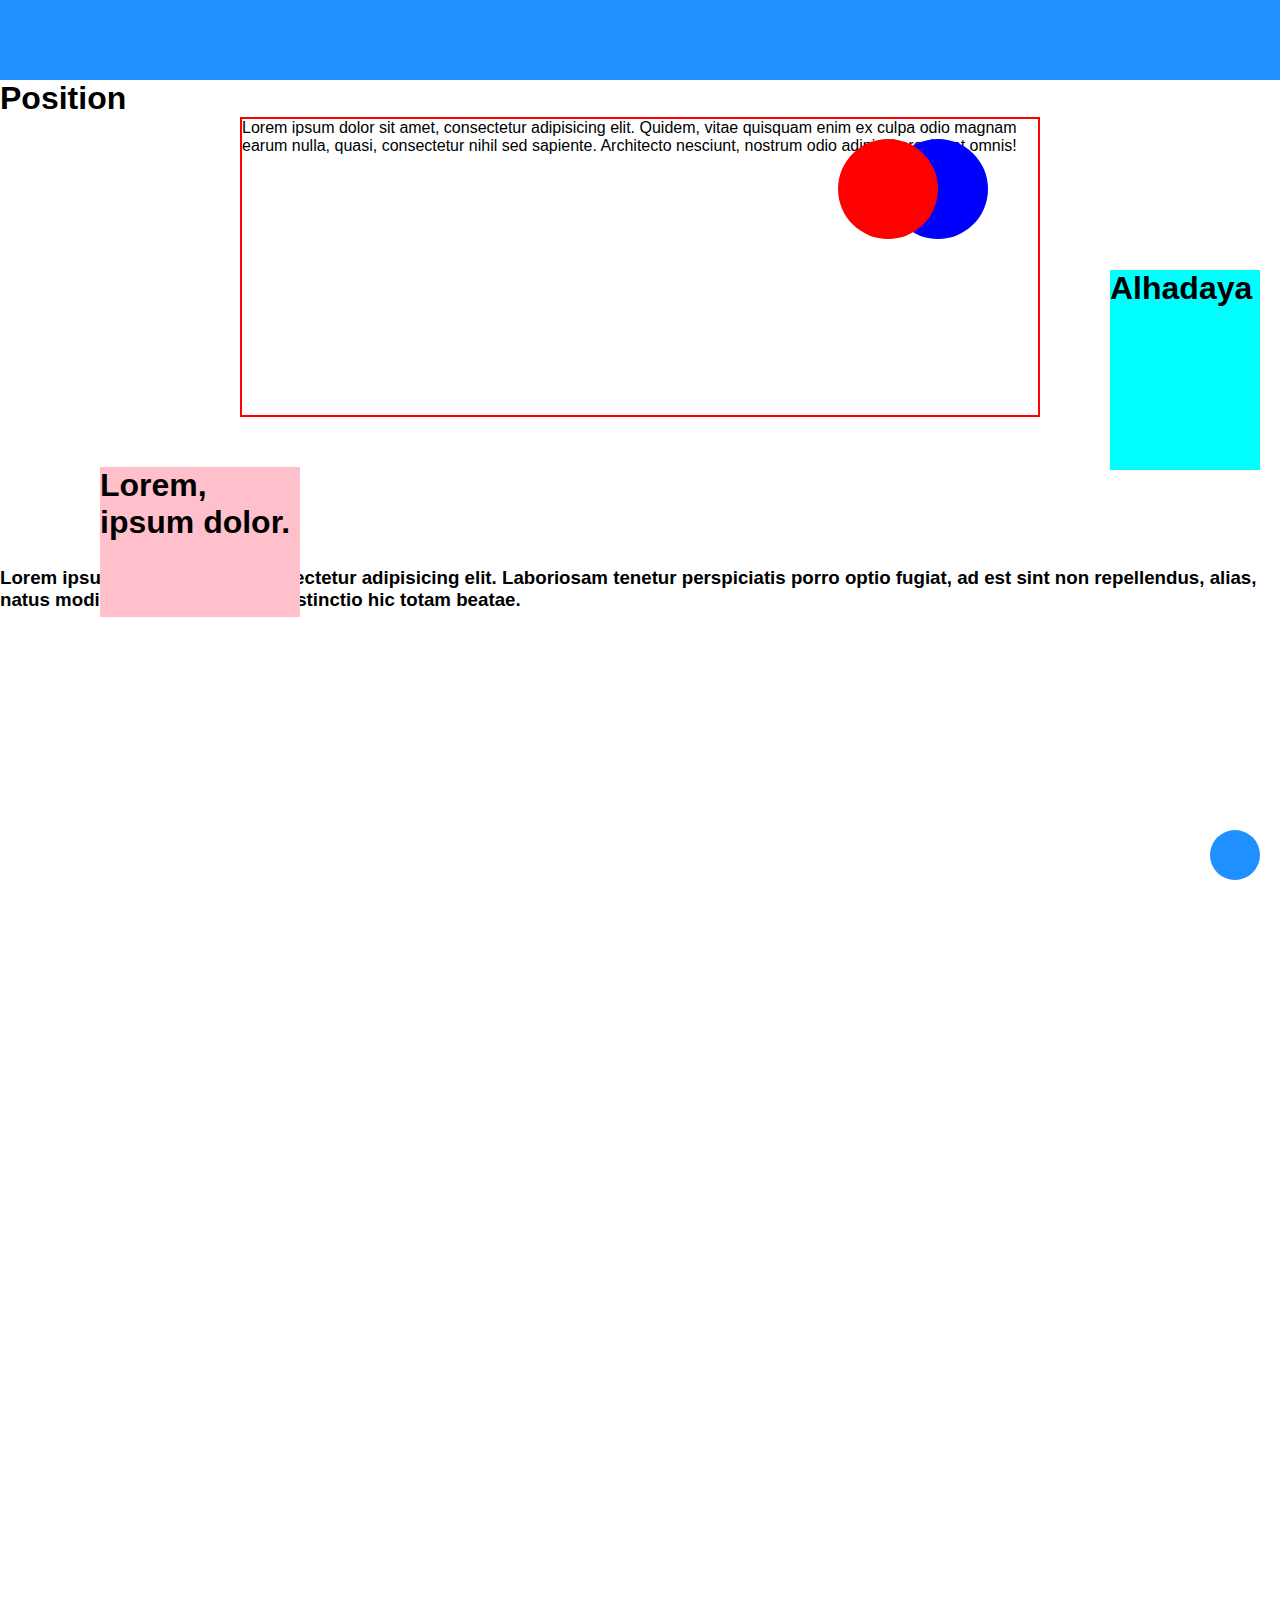
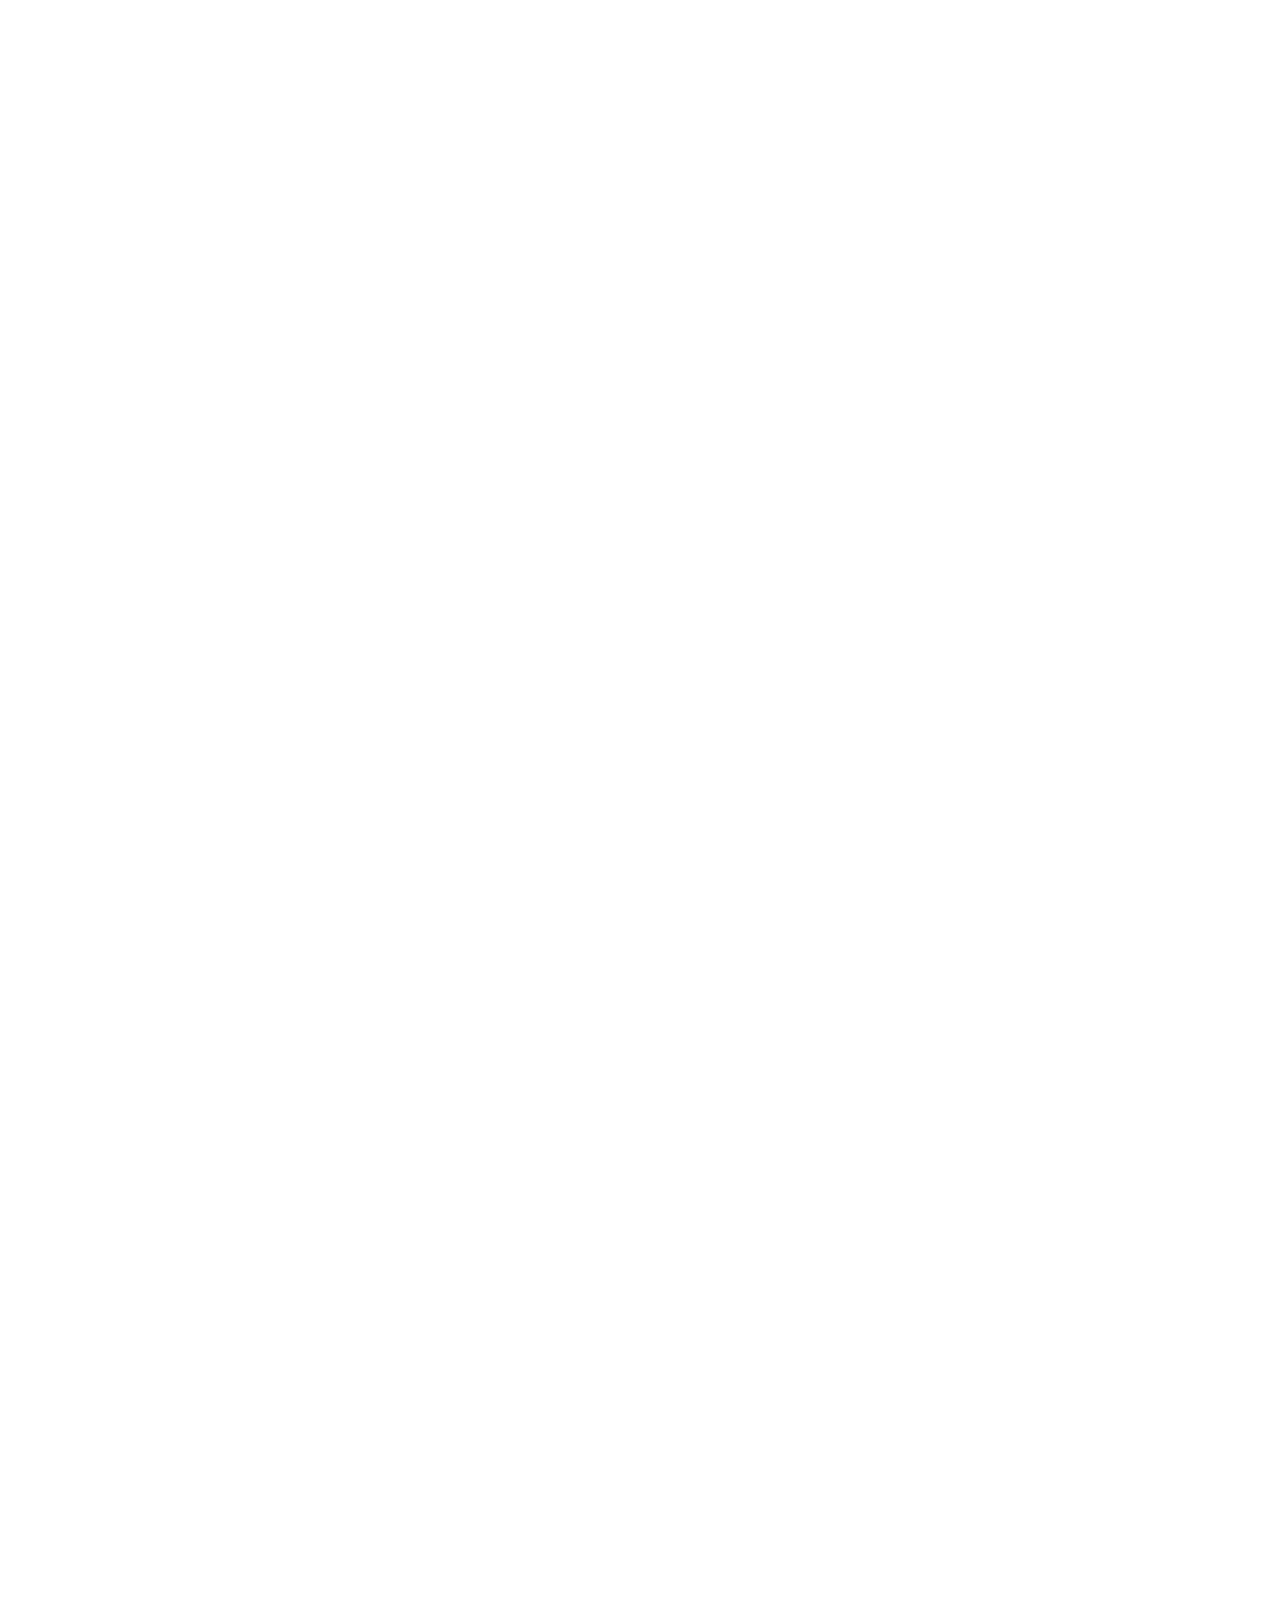
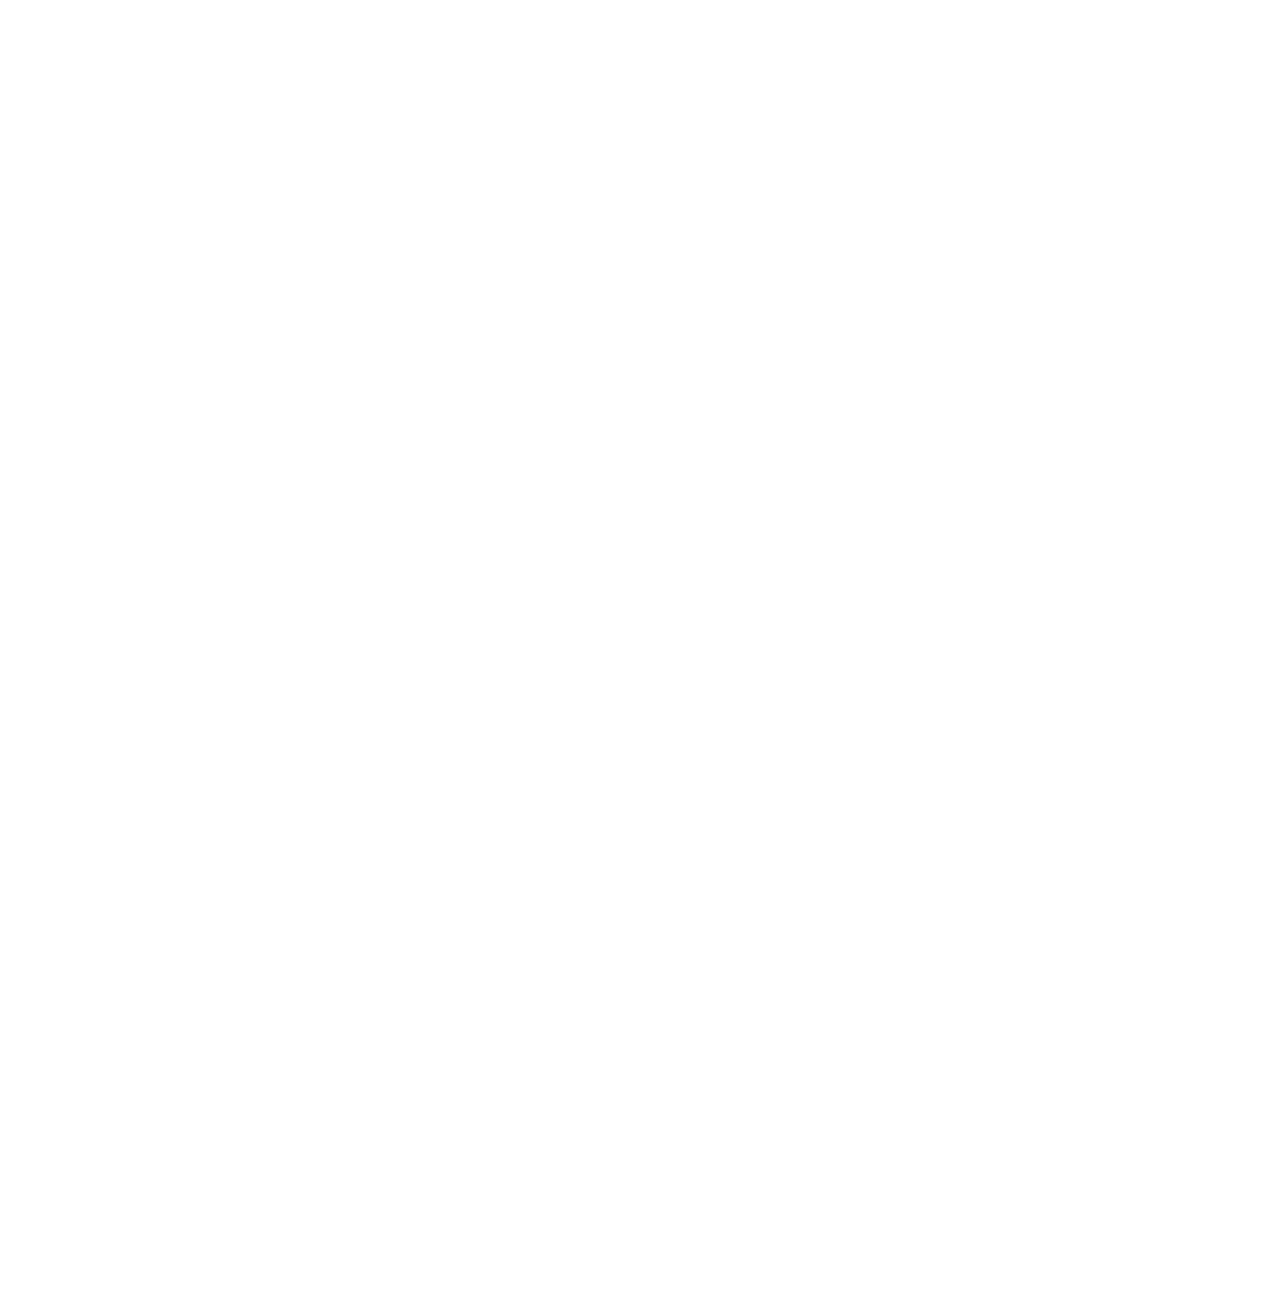
<file: index.html>
<!DOCTYPE html>
<html lang="en">
<head>
    <meta charset="UTF-8">
    <meta http-equiv="X-UA-Compatible" content="IE=edge">
    <meta name="viewport" content="width=device-width, initial-scale=1.0">
    <title>Document</title>
    <link rel="stylesheet" href="./index.css">
</head>
<body>
    <div id="top"></div>
    <nav></nav>
    <h1>Position</h1>

    <div class="main">
        <div class="card"></div>
        <p>Lorem ipsum dolor sit amet, consectetur adipisicing elit. Quidem, vitae quisquam enim ex culpa odio magnam earum nulla, quasi, consectetur nihil sed sapiente. Architecto nesciunt, nostrum odio adipisci provident omnis!</p>
        <div class="reklama">
            <h1>Alhadaya</h1>
        </div>
        <div class="card2"></div>
    </div>

    <div class="box">
        <h1>Lorem, ipsum dolor.</h1>
    </div>

    <h3>Lorem ipsum dolor sit amet consectetur adipisicing elit. Laboriosam tenetur perspiciatis porro optio fugiat, ad est sint non repellendus, alias, natus modi nisi quod sed dicta distinctio hic totam beatae.</h3>


    <a href="#top" class="to_top"></a>


</body>
</html>
</file>
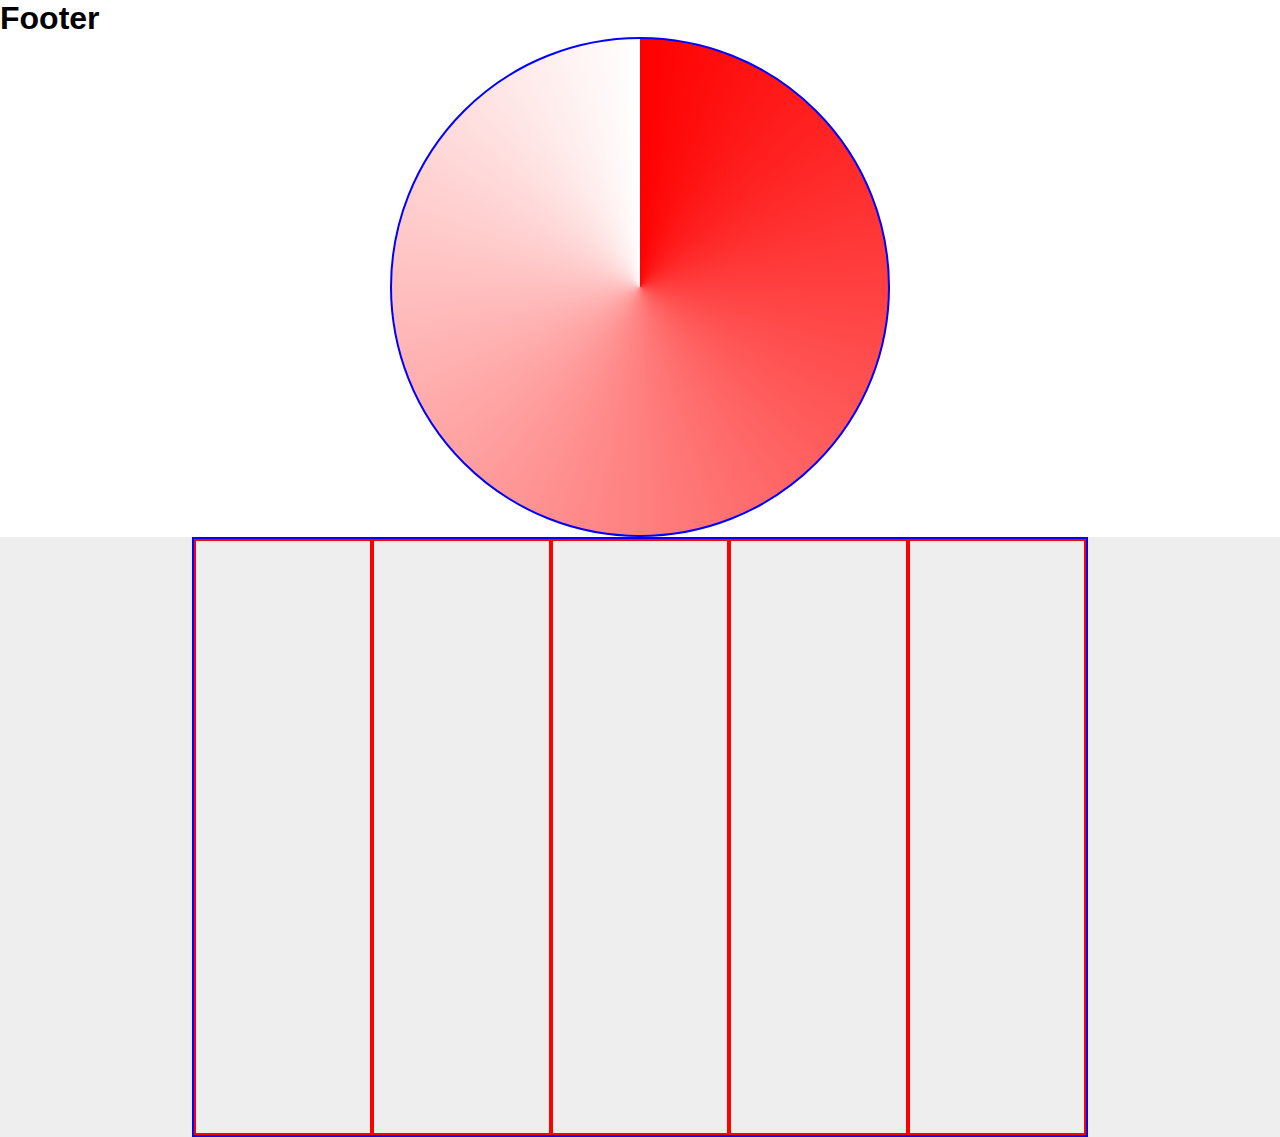
<file: footer.html>
<!DOCTYPE html>
<html lang="en">
<head>
    <meta charset="UTF-8">
    <meta http-equiv="X-UA-Compatible" content="IE=edge">
    <meta name="viewport" content="width=device-width, initial-scale=1.0">
    <title>Document</title>
    <link rel="stylesheet" href="./footer.css">
</head>
<body>
    <h1>Footer</h1>

    <div class="main"></div>

    <footer>
        <div class="footer_wrapper">
            <div class="footer_item"></div>
            <div class="footer_item"></div>
            <div class="footer_item"></div>
            <div class="footer_item"></div>
            <div class="footer_item"></div>
        </div>
    </footer>
</body>
</html>
</file>
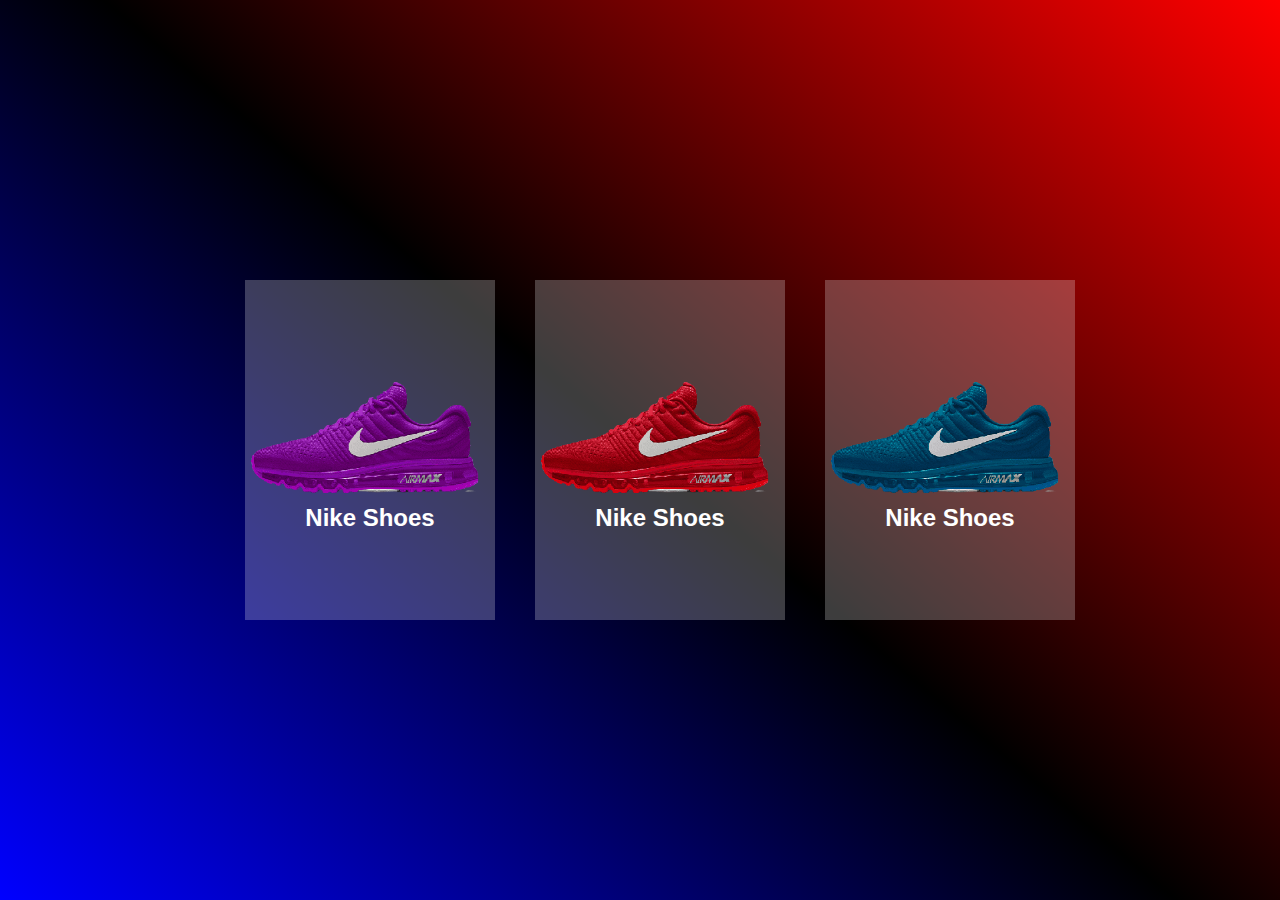
<file: homework 2.html>
<!DOCTYPE html>
<html lang="en">
<head>
    <meta charset="UTF-8">
    <meta http-equiv="X-UA-Compatible" content="IE=edge">
    <meta name="viewport" content="width=device-width, initial-scale=1.0">
    <title>Document</title>
    <link rel="stylesheet" href="./homework 2.css">
</head>
<body>
    <div class="main">
        <div class="card1">
            <img src="./png-transparent-nike-free-nike-air-max-sneakers-shoe-red-shoes-removebg-preview.png" alt="">
            <h2 class="nike">Nike Shoes</h2>
            <div class="hover1">
                <h5 class="size">SIZE :</h5>
                <div class="numbers">
                    <div class="number1">7</div>
                    <div class="number2">8</div>
                    <div class="number3">9</div>
                    <div class="number4">10</div>
                </div>
                <h3 class="colours">COLOR :</h3>
                <div class="colors">
                    <div class="green"></div>
                    <div class="dodgerblue"></div>
                    <div class="red"></div>
                </div>
                <button class="btn">BUY NOW</button>
            </div>
        </div>
        <div class="card2">
            <img src="./png-transparent-nike-free-nike-air-max-sneakers-shoe-red-shoes-removebg-preview.png" alt="">
            <h2 class="nike">Nike Shoes</h2>
            <div class="hover1">
                <h5 class="size">SIZE :</h5>
                <div class="numbers">
                    <div class="number1">7</div>
                    <div class="number2">8</div>
                    <div class="number3">9</div>
                    <div class="number4">10</div>
                </div>
                <h3 class="colours">COLOR :</h3>
                <div class="colors">
                    <div class="green"></div>
                    <div class="dodgerblue"></div>
                    <div class="red"></div>
                </div>
                <button class="btn">BUY NOW</button>
            </div>
        </div>
        <div class="card3">
            <img src="./png-transparent-nike-free-nike-air-max-sneakers-shoe-red-shoes-removebg-preview.png" alt="">
            <h2 class="nike">Nike Shoes</h2>
            <div class="hover1">
                <h5 class="size">SIZE :</h5>
                <div class="numbers">
                    <div class="number1">7</div>
                    <div class="number2">8</div>
                    <div class="number3">9</div>
                    <div class="number4">10</div>
                </div>
                <h3 class="colours">COLOR :</h3>
                <div class="colors">
                    <div class="green"></div>
                    <div class="dodgerblue"></div>
                    <div class="red"></div>
                </div>
                <button class="btn">BUY NOW</button>
            </div>
        </div>
    </div>
</body>
</html>
</file>
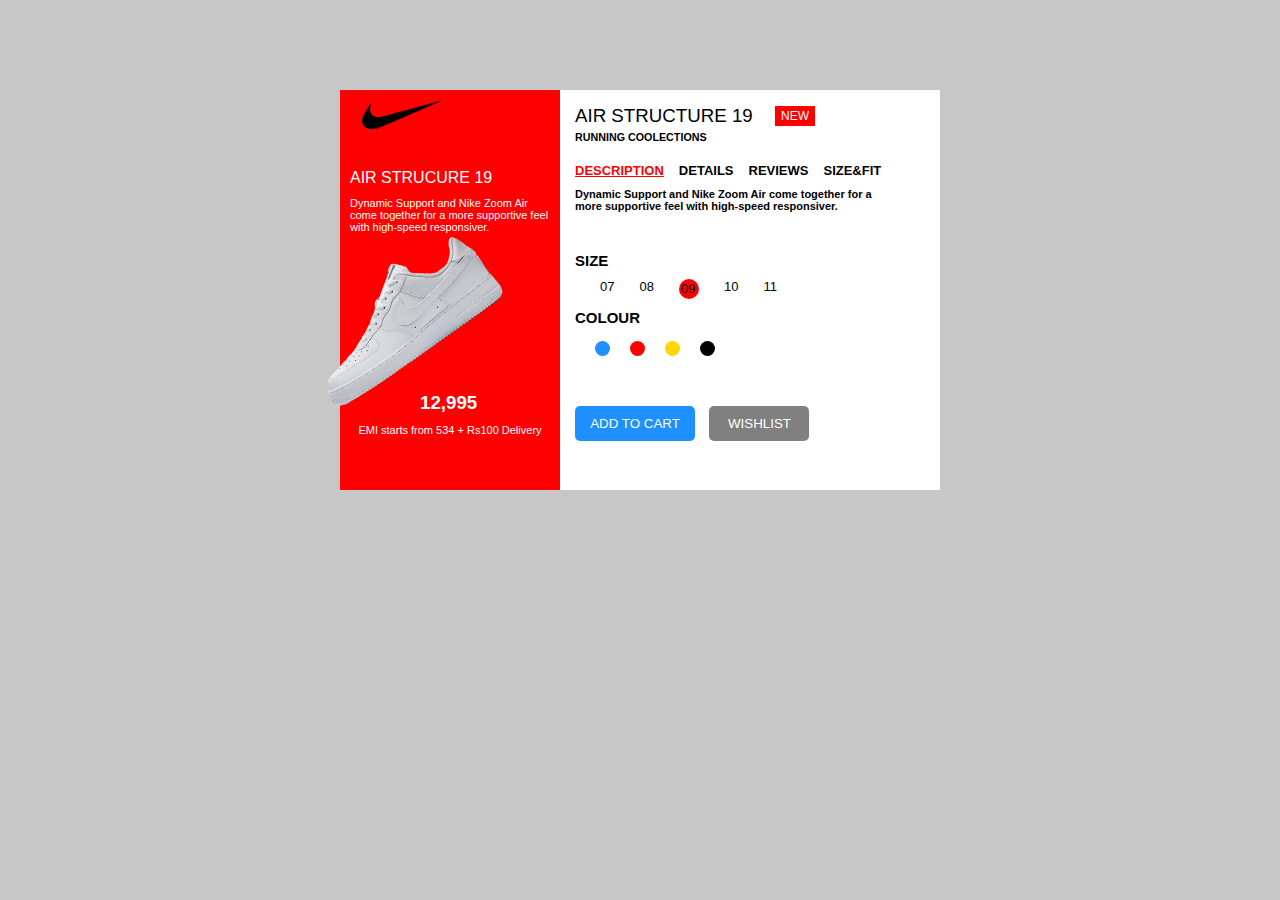
<file: homework.html>
<!DOCTYPE html>
<html lang="en">
<head>
    <meta charset="UTF-8">
    <meta http-equiv="X-UA-Compatible" content="IE=edge">
    <meta name="viewport" content="width=device-width, initial-scale=1.0">
    <title>Document</title>
    <link rel="stylesheet" href="./homework.css">
    <link rel="stylesheet" href="https://cdnjs.cloudflare.com/ajax/libs/font-awesome/6.1.1/css/all.min.css" integrity="sha512-KfkfwYDsLkIlwQp6LFnl8zNdLGxu9YAA1QvwINks4PhcElQSvqcyVLLD9aMhXd13uQjoXtEKNosOWaZqXgel0g==" crossorigin="anonymous" referrerpolicy="no-referrer" />
</head>
<body>
    <div class="main">
        <div class="form">
            <div class="body">
                <img class="img1" src="./33e63d5adb0da6b303a83901c8e8463a.png" alt="">
                <h4 class="title">AIR STRUCURE <b>19</b></h4>
                <p>Dynamic   Support and Nike Zoom Air come together for a more supportive feel with high-speed responsiver.</p>
                <img class="img2" src="./3783124e847169fc0dcda716c8dbc9db.png" alt="">
                <h3 class="price">12,995</h3>
                <p class="text">EMI starts from 534 + Rs100 Delivery</p>
            </div>
            <div class="body2">
                <h3>AIR STRUCTURE <span><b>19</b></span></h3>
                <div class="new">NEW</div>
                <h6>RUNNING COOLECTIONS</h6>
                    <i class="fa-solid fa-star"></i>
                    <i class="fa-solid fa-star"></i>
                    <i class="fa-solid fa-star"></i>
                    <i class="fa-solid fa-star"></i>
                    <i class="fa-solid fa-star"></i>
                    <ul class="collection">
                        <li class="item1"><h4>DESCRIPTION</h4></li>
                        <li class="item"><h4>DETAILS</h4></li>
                        <li class="item"><h4>REVIEWS</h4></li>
                        <li class="item"><h4>SIZE&FIT</h4></li>
                    </ul>
                    <p>Dynamic   Support and Nike Zoom Air come together for a more supportive feel with high-speed responsiver.</p>
                    <h4 class="size">SIZE</h4>
                    <ul class="collection2">
                        <li class="item2">07</li>
                        <li class="item2">08</li>
                        <div class="color"><li class="item3">09</li></div>
                        <li class="item2">10</li>
                        <li class="item2">11</li>
                    </ul>
                    <h4 class="size1">COLOUR</h4>
                    <div class="divs">
                        <div class="blue"></div>
                        <div class="red"></div>
                        <div class="gold"></div>
                        <div class="black"></div>
                    </div>
                    <button class="btn">ADD TO CART</button>
                    <button class="btn2">WISHLIST</button>
            </div>
        </div>
    </div>
</body>
</html>
</file>
<file: index.css>
*{
    margin: 0;
    padding: 0;
    box-sizing: border-box;
    font-family: sans-serif;
    scroll-behavior: smooth;
}
/* 
    Position types
    1. static
    2. relative
    3. absolute
    4. sticky
    5. fixed
*/
.box{
    width: 200px;
    height: 150px;
    background-color: pink;
    /* margin-top: 50px; */
    /* transform: translateY(50px); */
    position: relative;
    top: 50px;
    left: 100px;
}
.main{
    width: 800px;
    height: 300px;
    margin: auto;
    border: 2px solid red;
    position: relative;
}
.card{
    width: 100px;
    height: 100px;
    background: blue;
    border-radius: 50%;
    position: absolute;
    top: 20px;
    right: 50px;

    z-index: 1;
}
.card2{
    width: 100px;
    height: 100px;
    background-color: red;
    border-radius: 50%;
    position: absolute;
    top: 20px;
    right: 100px;

    z-index: 1;
}
nav{
    width: 100%;
    height: 80px;
    background-color: dodgerblue;
    position: sticky;
    top: 0;
    z-index: 10;
}
body{
    height: 500vh;
}
.reklama{
    width: 150px;
    height: 200px;
    background-color: aqua;
    position: fixed;
    top: 30%;
    right: 20px;
}
.to_top{
    width: 50px;
    height: 50px;
    background-color: dodgerblue;
    border-radius: 50%;

    position: fixed;
    bottom: 20px;
    right: 20px;
}
</file>
<file: footer.css>
*{
    margin: 0;
    padding: 0;
    box-sizing: border-box;
    font-family: sans-serif;
}
footer{
    width: 100%;
    height: 600px;
    background: #eee;
}
.footer_wrapper{
    width: 70%;
    height: 100%;
    margin: auto;
    border: 2px solid blue;
    display: flex;
}
.footer_item{
    width: 20%;
    height: 100%;
    border: 2px solid red;
}
.main{
    width: 500px;
    height: 500px;
    border-radius: 50%;
    border: 2px solid blue;
    margin: auto;
    /* background: linear-gradient( red,blue, gold, pink, green, #fff, #555); */
    /* background: linear-gradient(60deg, dodgerblue, red); */

    /* background: radial-gradient(circle, #fff, dodgerblue, blue, red, green); */

    background: conic-gradient(red, #fff);
    transition: 10s linear;
}
.main:hover{
    transform: rotate(7200deg);
}
</file>
<file: homework 2.css>
*{
    margin: 0;
    padding: 0;
    box-sizing: border-box;
    font-family: sans-serif;
}
.main{
    width: 100%;
    height: 100vh;
    background-image: linear-gradient(40deg, blue, black, red);
    display: flex;
    justify-content: center;
    align-items: center;
}
.card1{
    background-color: rgba(255, 255, 255, 0.24);
    width: 250px;
    margin-left: 40px;
    height: 340px;
    overflow: hidden;
}
.card2{
    background-color: rgba(255, 255, 255, 0.24);
    width: 250px;
    margin-left: 40px;
    height: 340px;
    overflow: hidden;
}
.card3{
    background-color: rgba(255, 255, 255, 0.24);
    width: 250px;
    margin-left: 40px;
    height: 340px;
    overflow: hidden;
}
.card1 img{
    width: 400px;
    height: 280px;
    margin-left: -80px;
    transition: 1s;
    filter: hue-rotate(300deg);
}
.card1 h2{
    transition: 1s;
}
.card1:hover img,
.card1:hover h2{
    transform:translateY(-75px) rotate(330deg);
}
.card1:hover .hover1{
    margin-top: -55px;
}
.nike{
    text-align: center;
    color: white;
    margin-top: -60px;
}
.hover1{
    width: 250px;
    height: 150px;
    background-color: rgba(255, 255, 255, 0);
    margin-top: 90px;
    transition: 1s;
    padding-top: 15px;
}
.size{
    color: white;
    margin-left: 25px;
}
.numbers{
    display: flex;
    margin-left: 70px;
    margin-top: -10px;
}
.number1{
    width: 20px;
    font-size: 13px;
    height: 22px;
    background-color: white;
    padding-left: 6px;
    padding-top: 3px;
    border-radius: 3px;
    margin-left: 15px;
}
.number2{
    width: 20px;
    font-size: 13px;
    height: 22px;
    background-color: white;
    padding-left: 6px;
    margin-left: 15px;
    border-radius: 3px;
    padding-top: 3px;  
}
.number3{
    width: 20px;
    height: 22px;
    font-size: 13px;
    background-color: white;
    padding-left: 6px;
    margin-left: 15px;
    border-radius: 3px;
    padding-top: 3px;  
}
.number4{
    width: 20px;
    height: 22px;
    background-color: white;
    padding-left: 2px;
    font-size: 13px;
    margin-left: 15px;
    padding-top: 3px;  
    border-radius: 3px;
}
.colours{
    color: white;
    font-size: 14px;
    margin-top: 20px;
    margin-left: 30px;
}
.colors{
    display: flex;
    margin-left: 100px;
    margin-top: -20px;
}
.green{
    width: 20px;
    height: 20px;
    margin-left: 15px;
    background-color: green;
    border-radius: 50px;
}
.dodgerblue{
    width: 20px;
    margin-left: 15px;
    height: 20px;
    background-color: dodgerblue;
    border-radius: 50px;
}
.red{
    width: 20px;
    height: 20px;
    background-color: red;
    border-radius: 50px;
    margin-left: 15px;
}
.btn{
    width: 120px;
    height: 40px;
    background-color: white;
    border: none;
    margin-top: 20px;
    margin-left: 65px;
    border-radius: 30px;
}
.card2 img{
    width: 400px;
    height: 280px;
    margin-left: -80px;
    transition: 1s;
}
.card2 h2{
    transition: 1s;
}
.card2:hover img,
.card2:hover h2{
    transform:translateY(-75px) rotate(330deg);
}
.card2:hover .hover1{
    margin-top: -55px;
}
.nike{
    text-align: center;
    color: white;
    margin-top: -60px;
}
.hover1{
    width: 250px;
    height: 150px;
    background-color: rgba(255, 255, 255, 0);
    margin-top: 90px;
    transition: 1s;
    padding-top: 15px;
}
.size{
    color: white;
    margin-left: 25px;
}
.numbers{
    display: flex;
    margin-left: 70px;
    margin-top: -10px;
}
.number1{
    width: 20px;
    font-size: 13px;
    height: 22px;
    background-color: white;
    padding-left: 6px;
    padding-top: 3px;
    border-radius: 3px;
    margin-left: 15px;
}
.number2{
    width: 20px;
    font-size: 13px;
    height: 22px;
    background-color: white;
    padding-left: 6px;
    margin-left: 15px;
    border-radius: 3px;
    padding-top: 3px;  
}
.number3{
    width: 20px;
    height: 22px;
    font-size: 13px;
    background-color: white;
    padding-left: 6px;
    margin-left: 15px;
    border-radius: 3px;
    padding-top: 3px;  
}
.number4{
    width: 20px;
    height: 22px;
    background-color: white;
    padding-left: 2px;
    font-size: 13px;
    margin-left: 15px;
    padding-top: 3px;  
    border-radius: 3px;
}
.colours{
    color: white;
    font-size: 14px;
    margin-top: 20px;
    margin-left: 30px;
}
.colors{
    display: flex;
    margin-left: 100px;
    margin-top: -20px;
}
.green{
    width: 20px;
    height: 20px;
    margin-left: 15px;
    background-color: green;
    border-radius: 50px;
}
.dodgerblue{
    width: 20px;
    margin-left: 15px;
    height: 20px;
    background-color: dodgerblue;
    border-radius: 50px;
}
.red{
    width: 20px;
    height: 20px;
    background-color: red;
    border-radius: 50px;
    margin-left: 15px;
}
.btn{
    width: 120px;
    height: 40px;
    background-color: white;
    border: none;
    margin-top: 20px;
    margin-left: 65px;
    border-radius: 30px;
}
.card3 img{
    width: 400px;
    height: 280px;
    margin-left: -80px;
    transition: 1s;
    filter: hue-rotate(200deg);
}
.card3 h2{
    transition: 1s;
}
.card3:hover img,
.card3:hover h2{
    transform:translateY(-75px) rotate(330deg);
}
.card3:hover .hover1{
    margin-top: -55px;
}
.nike{
    text-align: center;
    color: white;
    margin-top: -60px;
}
.hover1{
    width: 250px;
    height: 150px;
    background-color: rgba(255, 255, 255, 0);
    margin-top: 90px;
    transition: 1s;
    padding-top: 15px;
}
.size{
    color: white;
    margin-left: 25px;
}
.numbers{
    display: flex;
    margin-left: 70px;
    margin-top: -10px;
}
.number1{
    width: 20px;
    font-size: 13px;
    height: 22px;
    background-color: white;
    padding-left: 6px;
    padding-top: 3px;
    border-radius: 3px;
    margin-left: 15px;
}
.number2{
    width: 20px;
    font-size: 13px;
    height: 22px;
    background-color: white;
    padding-left: 6px;
    margin-left: 15px;
    border-radius: 3px;
    padding-top: 3px;  
}
.number3{
    width: 20px;
    height: 22px;
    font-size: 13px;
    background-color: white;
    padding-left: 6px;
    margin-left: 15px;
    border-radius: 3px;
    padding-top: 3px;  
}
.number4{
    width: 20px;
    height: 22px;
    background-color: white;
    padding-left: 2px;
    font-size: 13px;
    margin-left: 15px;
    padding-top: 3px;  
    border-radius: 3px;
}
.colours{
    color: white;
    font-size: 14px;
    margin-top: 20px;
    margin-left: 30px;
}
.colors{
    display: flex;
    margin-left: 100px;
    margin-top: -20px;
}
.green{
    width: 20px;
    height: 20px;
    margin-left: 15px;
    background-color: green;
    border-radius: 50px;
}
.dodgerblue{
    width: 20px;
    margin-left: 15px;
    height: 20px;
    background-color: dodgerblue;
    border-radius: 50px;
}
.red{
    width: 20px;
    height: 20px;
    background-color: red;
    border-radius: 50px;
    margin-left: 15px;
}
.btn{
    width: 120px;
    height: 40px;
    background-color: white;
    border: none;
    margin-top: 20px;
    margin-left: 65px;
    border-radius: 30px;
}
</file>
<file: homework.css>
*{
    margin: 0;
    padding: 0;
    box-sizing: border-box;
    font-family: sans-serif;
}
.main{
    width: 100%;
    height: 100vh;
    padding-top: 90px;
    background-color: rgba(128, 128, 128, 0.438);
}
.form{
    width: 600px;
    height: 400px;
    margin: auto;
    display: flex;
}
.body{
    width: 220px;
    height: 400px;
    background-color: red;
    padding-left: 10px; 
}
.body2{
    width: 380px;
    height: 400px;
    background-color: white;
    padding: 15px;
}
.img1{
    width: 100px;
    height: 100px;
    margin-top: -25px;
}
.title{
    color: white;
    font-weight: 300;
}
.body p{
    color: white;
    font-size: 11px;
    margin-top: 10px;
    width: 200px;
}
.img2{
    width: 220px;
    margin-top: 15px;
    height: 120px;
    margin-left: -40px;
    transform: translateX(-30px)  rotate(325deg);
}
.price{
    color: white;
    margin-left: 70px;
    margin-top: 20px;
}
.text{
    text-align: center;
}
.body2 h3{
    font-weight: 300;
}
.new{
    width: 40px;
    height: 20px;
    background-color: red;
    margin-left: 200px;
    margin-top: -21px;
    color: white;
    font-size: 12px;
    text-align: center;
    padding-top: 3px;
}
.body2 h6{
    margin-top: 5px;
}
.body2 i{
    font-size: 12px;
}
.size1{
    color: white;
}
.collection{
    display: flex;
    list-style: none;
    margin-top: 20px;
}
.item{
    font-size: 13px;
    margin-left: 15px;
    font-weight: 500;
}
.item1{
    font-size: 13px;
    color: red;
    font-weight: 500;
    text-decoration: underline;
}
.body2 p{
    font-size: 11px;
    margin-top: 10px;
    width: 300px;
    font-weight: 700;
}
.size{
    font-size: 15px;
    margin-top: 40px;
}
.collection2{
    display: flex;
    list-style: none;
    margin-top: 10px;
}
.item2{
    font-size: 13px;
    margin-left: 25px;
}
.color{
    width: 20px;
    height: 20px;
    border-radius: 50px;
    background-color: red;
    margin-left: 25px;
    padding-top: 2px;
    padding-left: 2px;
}
.item3{
    font-size: 13px;
    margin-left: 25px;
    margin-left: -0px;
}
.size1{
    font-size: 15px;
    color: black;
    margin-top: 10px;
}
.divs{
    display: flex;
    margin-top: 15px;
}
.blue{
    background-color: dodgerblue;
    width: 15px;
    height: 15px;
    margin-left: 20px;
    border-radius: 50px;
}
.red{
    background-color: red;
    width: 15px;
    height: 15px;
    margin-left: 20px;
    border-radius: 50px;
}
.gold{
    background-color: gold;
    width: 15px;
    height: 15px;
    margin-left: 20px;
    border-radius: 50px;
}
.black{
    background-color: black;
    width: 15px;
    margin-left: 20px;
    height: 15px;
    border-radius: 50px; 
}
.btn{
    width: 120px;
    height: 35px;
    background-color: dodgerblue;
    border: 0px;
    margin-top: 50px;
    color: white;
    border-radius: 5px;
}
.btn2{
    color: white;
    width: 100px;
    height: 35px;
    background-color: gray;
    border: 0px;
    border-radius: 5px;
    margin-left: 10px;
}
</file>
